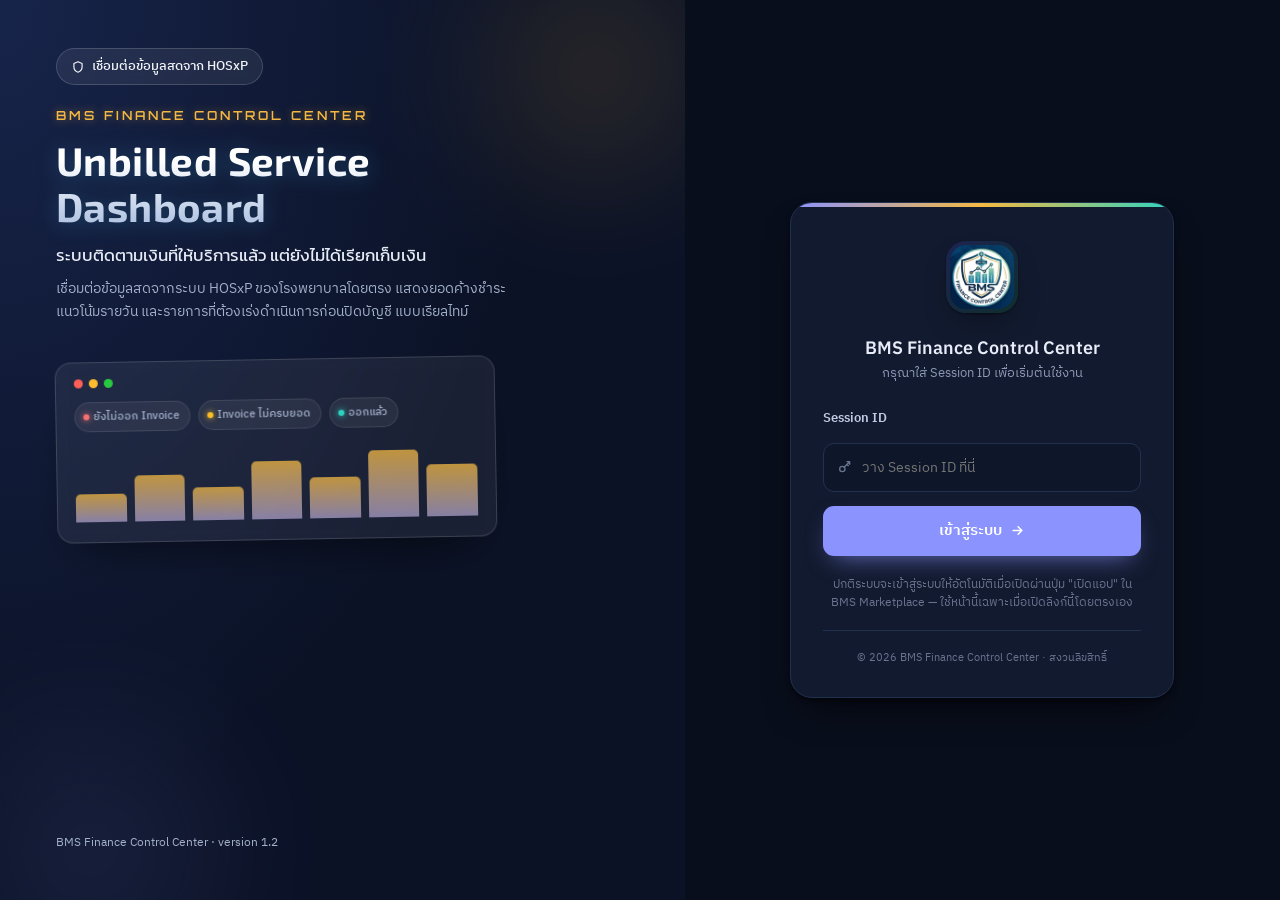
<file: index.html>
<!DOCTYPE html>
<html lang="th">
<head>
<meta charset="utf-8" />
<meta name="viewport" content="width=device-width, initial-scale=1" />
<title>เงินที่ยังไม่ได้เรียกเก็บ · Unbilled Service Dashboard</title>
<link rel="preconnect" href="https://fonts.googleapis.com" />
<link rel="preconnect" href="https://fonts.gstatic.com" crossorigin />
<link href="https://fonts.googleapis.com/css2?family=Anuphan:wght@400;500;600;700&family=Orbitron:wght@500;700&family=Exo+2:wght@500;600;700&family=Kanit:wght@300;400;500;600&family=IBM+Plex+Sans+Thai:wght@300;400;500;600&display=swap" rel="stylesheet" />
<link rel="stylesheet" href="styles.css?v=202609230130" />
</head>
<body>
<div id="app"></div>
<script src="bms-session.js?v=202609230130"></script>
<script src="hosxp-queries.js?v=202609230130"></script>
<script src="view.js?v=202609230130"></script>
<script src="app.js?v=202609230130"></script>
</body>
</html>
</file>
<file: styles.css>
/* Design tokens. Every colour in the UI comes from these variables so light/dark is one switch. */
:root {
  --bg: #F1F3F8;
  --card: #FFFFFF;
  --border: #E3E7F0;
  --line: #ECEFF5;
  --soft: #F7F8FC;
  --track: #EAEEF6;
  --ink: #0F172A;
  --text2: #334155;
  --muted: #64748B;
  --muted2: #94A3B8;
  --primary: #4F46E5;
  --primary-soft: #EEF0FF;
  --red: #DC2626;
  --red-soft: #FEEDEE;
  --red-bar: #F6B5B5;
  --amber: #D97706;
  --amber-soft: #FFF3DC;
  --teal: #0D9488;
  --teal-soft: #DDF4F0;
  --gold: #F5B942;
  --hdr1: #0F172A;
  --hdr2: #1E2A4A;
  --hdr-text: #F1F5F9;
  --hdr-muted: #A3B0C9;
  --hdr-chip: rgba(255, 255, 255, 0.09);
  --shadow: 0 1px 2px rgba(15, 23, 42, 0.05), 0 12px 28px -14px rgba(15, 23, 42, 0.16);
  --shadow-hover: 0 2px 4px rgba(15, 23, 42, 0.06), 0 18px 34px -14px rgba(15, 23, 42, 0.24);
  --radius: 16px;
  --radius-sm: 10px;
  color-scheme: light;
}

[data-theme="dark"] {
  --bg: #090E1C;
  --card: #121A2F;
  --border: #223050;
  --line: #1B2743;
  --soft: #0E1629;
  --track: #1B2644;
  --ink: #E8ECF8;
  --text2: #C2CBE2;
  --muted: #8C98B6;
  --muted2: #68738F;
  --primary: #8B93FF;
  --primary-soft: #1D2350;
  --red: #F87171;
  --red-soft: #3A1822;
  --red-bar: #86303C;
  --amber: #FBBF24;
  --amber-soft: #382B10;
  --teal: #2DD4BF;
  --teal-soft: #0F2F2D;
  --gold: #F5B942;
  --hdr1: #0B1226;
  --hdr2: #17244A;
  --hdr-chip: rgba(255, 255, 255, 0.07);
  --shadow: 0 1px 2px rgba(0, 0, 0, 0.45), 0 14px 32px -16px rgba(0, 0, 0, 0.65);
  --shadow-hover: 0 2px 4px rgba(0, 0, 0, 0.5), 0 20px 38px -16px rgba(0, 0, 0, 0.75);
  color-scheme: dark;
}

* { box-sizing: border-box; }

body {
  margin: 0;
  background: var(--bg);
  color: var(--ink);
  -webkit-font-smoothing: antialiased;
  font-family: 'IBM Plex Sans Thai', system-ui, sans-serif;
  transition: background 0.25s ease, color 0.25s ease;
}

button { font-family: inherit; color: inherit; }
h1, h2, h3 { font-family: Anuphan, 'IBM Plex Sans Thai', sans-serif; margin: 0; }
.num { font-variant-numeric: tabular-nums; }
.head { font-family: Anuphan, 'IBM Plex Sans Thai', sans-serif; }

/* ---------- layout ---------- */
.page { min-height: 100vh; }
.main { max-width: 1480px; margin: 0 auto; padding: 22px 26px 44px; display: flex; flex-direction: column; gap: 20px; }
.main.enter > * { animation: rise 0.45s ease both; }
.main.enter > *:nth-child(2) { animation-delay: 0.04s; }
.main.enter > *:nth-child(3) { animation-delay: 0.08s; }
.main.enter > *:nth-child(4) { animation-delay: 0.12s; }
.main.enter > *:nth-child(5) { animation-delay: 0.16s; }
.main.enter > *:nth-child(n+6) { animation-delay: 0.2s; }

.hdr {
  position: relative; background: #03060F; color: var(--hdr-text);
  box-shadow: 0 14px 34px -18px rgba(3, 6, 15, 0.8);
}
.banner { position: relative; height: clamp(230px, 27vw, 430px); background: #03060F url("banner.jpeg") center 27% / cover no-repeat; }
.banner::after { content: ""; position: absolute; inset: 0; background: linear-gradient(180deg, rgba(3, 6, 15, 0) 38%, rgba(3, 6, 15, 0.9) 100%), linear-gradient(90deg, rgba(3, 6, 15, 0.5), rgba(3, 6, 15, 0) 55%); }
.banner-text { position: absolute; z-index: 1; left: 26px; bottom: 22px; max-width: calc(100% - 52px); }
.hdr .kicker { font-family: Orbitron, 'Exo 2', sans-serif; font-size: 12.5px; letter-spacing: 0.24em; text-transform: uppercase; color: var(--gold); font-weight: 600; text-shadow: 0 0 10px rgba(245, 185, 66, 0.45); }
.hdr h1 { font-family: 'Exo 2', Kanit, sans-serif; font-size: 42px; font-weight: 700; margin-top: 4px; letter-spacing: 0.01em; line-height: 1.15; background: linear-gradient(180deg, #FFFFFF 20%, #9DB4DC); -webkit-background-clip: text; background-clip: text; color: transparent; filter: drop-shadow(0 2px 8px rgba(56, 189, 248, 0.35)); }
.hdr .sub { font-family: Kanit, 'IBM Plex Sans Thai', sans-serif; font-weight: 300; font-size: 17px; letter-spacing: 0.01em; color: #C5D2EA; margin-top: 4px; }
.hdr-bar { position: relative; display: flex; flex-wrap: wrap; gap: 14px 18px; align-items: center; justify-content: flex-end; padding: 14px 26px; background: rgba(3, 6, 15, 0.82); border-top: 1px solid rgba(255, 255, 255, 0.08); border-bottom-left-radius: 22px; border-bottom-right-radius: 22px; }
.hdr-hospital { margin-right: auto; }
.hdr-hospital .name { font-family: Kanit, 'IBM Plex Sans Thai', sans-serif; font-size: 24px; font-weight: 500; color: #F1F5F9; line-height: 1.25; }
.hdr-hospital .stamp { font-size: 13px; color: var(--hdr-muted); margin-top: 1px; }
.hdr-hospital .version { font-size: 12px; color: var(--hdr-muted); opacity: 0.8; margin-top: 1px; }

.processing-note { display: inline-flex; align-items: center; gap: 7px; font-size: 13.5px; font-weight: 500; color: var(--gold); background: rgba(245, 185, 66, 0.12); border: 1px solid rgba(245, 185, 66, 0.3); border-radius: 999px; padding: 7px 14px; }
.processing-note .spin { animation: spin 0.8s linear infinite; }

.seg { display: inline-flex; background: var(--hdr-chip); border-radius: 999px; padding: 4px; gap: 3px; }
.seg button { appearance: none; border: none; background: transparent; color: var(--hdr-muted); font-family: Kanit, 'IBM Plex Sans Thai', sans-serif; font-size: 17px; font-weight: 500; padding: 9px 24px; border-radius: 999px; cursor: pointer; transition: all 0.18s ease; }
.seg button:hover { color: var(--hdr-text); }
.seg button.on { background: #F8FAFC; color: #0F172A; box-shadow: 0 2px 8px rgba(0, 0, 0, 0.25); }

.datesel { display: inline-flex; align-items: center; flex-wrap: wrap; gap: 8px; font-size: 15px; color: var(--hdr-muted); }

.cal-field { position: relative; }
.cal-trigger { appearance: none; display: inline-flex; align-items: center; gap: 7px; background: var(--hdr-chip); color: var(--hdr-text); border: 1px solid rgba(255, 255, 255, 0.12); border-radius: 10px; padding: 9px 14px; font-family: inherit; font-size: 15px; cursor: pointer; transition: background 0.15s ease; }
.cal-trigger:hover, .cal-trigger.open { background: rgba(255, 255, 255, 0.16); }
.cal-trigger .cal-field-lbl { font-size: 12px; color: var(--hdr-muted); }
.cal-backdrop { position: fixed; inset: 0; z-index: 65; background: transparent; }
.cal-pop { position: absolute; top: calc(100% + 8px); left: 0; z-index: 70; width: 248px; background: var(--card); color: var(--ink); border: 1px solid var(--border); border-radius: 14px; box-shadow: var(--shadow-hover); padding: 12px; }
.cal-hd { display: flex; align-items: center; justify-content: space-between; font-size: 13.5px; font-weight: 600; margin-bottom: 8px; }
.cal-nav { appearance: none; border: none; background: var(--soft); color: var(--ink); width: 26px; height: 26px; border-radius: 8px; cursor: pointer; font-size: 15px; line-height: 1; display: inline-flex; align-items: center; justify-content: center; }
.cal-nav:hover { background: var(--track); }
.cal-dow { display: grid; grid-template-columns: repeat(7, 1fr); text-align: center; font-size: 10.5px; color: var(--muted2); margin-bottom: 4px; }
.cal-grid { display: grid; grid-template-columns: repeat(7, 1fr); gap: 2px; }
.cal-day { appearance: none; border: none; background: transparent; color: var(--text2); width: 30px; height: 30px; border-radius: 8px; font-size: 12.5px; font-variant-numeric: tabular-nums; cursor: pointer; display: inline-flex; align-items: center; justify-content: center; }
.cal-day:hover { background: var(--soft); }
.cal-day.muted { color: var(--muted2); opacity: 0.4; cursor: default; }
.cal-day.today { font-weight: 700; box-shadow: inset 0 0 0 1px var(--primary); }
.cal-day.sel { background: var(--primary); color: #fff; font-weight: 600; }

.iconbtn { appearance: none; border: 1px solid rgba(255, 255, 255, 0.14); background: var(--hdr-chip); color: var(--hdr-text); width: 44px; height: 44px; border-radius: 999px; cursor: pointer; display: inline-flex; align-items: center; justify-content: center; transition: transform 0.2s ease, background 0.2s ease; }
.iconbtn:hover { transform: rotate(18deg) scale(1.06); background: rgba(255, 255, 255, 0.16); }

/* ---------- cards ---------- */
.card { background: var(--card); border: 1px solid var(--border); border-radius: var(--radius); box-shadow: var(--shadow); padding: 18px 20px 20px; }
.card h2 { font-size: 16px; font-weight: 600; }
.card .hint { font-size: 12.5px; color: var(--muted); }
.card-head { display: flex; flex-wrap: wrap; align-items: baseline; gap: 10px; margin-bottom: 14px; }
.clickable { cursor: pointer; transition: transform 0.18s ease, box-shadow 0.18s ease, border-color 0.18s ease; }
.clickable:hover { transform: translateY(-2px); box-shadow: var(--shadow-hover); }

.kpis { display: grid; grid-template-columns: repeat(auto-fit, minmax(240px, 1fr)); gap: 16px; }
.kpi { position: relative; overflow: hidden; display: flex; flex-direction: column; gap: 4px; padding: 18px 20px 18px; border-radius: var(--radius); background: var(--card); border: 1px solid var(--border); box-shadow: var(--shadow); }
.kpi::before { content: ""; position: absolute; left: 0; top: 0; bottom: 0; width: 4px; background: var(--tone); }
.kpi .lbl { font-size: 12.5px; color: var(--muted); }
.kpi .val { font-size: 38px; font-weight: 600; line-height: 1.1; color: var(--tone); }
.kpi .unit { font-size: 14px; color: var(--muted2); }
.kpi .note { font-size: 12.5px; color: var(--muted); }
.kpi.hero { background: linear-gradient(135deg, var(--hdr1), var(--hdr2)); border-color: transparent; color: var(--hdr-text); }
.kpi.hero::before { background: var(--gold); }
.kpi.hero .lbl, .kpi.hero .note, .kpi.hero .unit { color: var(--hdr-muted); }
.kpi.hero .val { color: #F8FAFC; }
.kpi .spark { position: absolute; right: 16px; bottom: 14px; }
.kpi-hint { font-size: 12px; font-weight: 500; margin-top: 2px; }
.help { display: inline-flex; align-items: center; justify-content: center; width: 14px; height: 14px; margin-left: 5px; border-radius: 999px; background: var(--track); color: var(--muted); font-size: 10px; font-weight: 700; font-style: normal; line-height: 1; cursor: help; vertical-align: middle; }
.kpi.hero .help { background: rgba(255, 255, 255, 0.14); color: var(--hdr-muted); }
.meter { height: 8px; background: var(--track); border-radius: 99px; overflow: hidden; margin-top: 4px; }
.meter > i { display: block; height: 100%; border-radius: 99px; background: var(--tone); }

.btn { appearance: none; border: none; background: var(--ink); color: var(--card); font-size: 12.5px; font-weight: 600; padding: 9px 16px; border-radius: 999px; cursor: pointer; transition: transform 0.15s ease, opacity 0.15s ease; white-space: nowrap; }
.btn:hover { transform: translateY(-1px); opacity: 0.9; }
.pills { display: inline-flex; gap: 6px; flex-wrap: wrap; }
.pill { appearance: none; border: 1px solid var(--border); background: var(--card); color: var(--text2); font-size: 13px; font-weight: 500; padding: 7px 16px; border-radius: 999px; cursor: pointer; transition: all 0.15s ease; }
.pill:hover { border-color: var(--primary); }
.pill.on { background: var(--primary); border-color: var(--primary); color: #fff; }

.badge { display: inline-block; font-size: 10.5px; font-weight: 500; color: var(--muted); background: var(--track); border-radius: 6px; padding: 1px 7px; margin-left: 6px; white-space: nowrap; vertical-align: middle; }
.demo-tag { display: inline-block; font-size: 11px; font-weight: 600; color: #0F172A; background: var(--gold); border-radius: 999px; padding: 2px 10px; margin-left: 10px; vertical-align: middle; }
.bms-error { font-size: 12.5px; color: #FCA5A5; margin-top: 4px; max-width: 560px; }

/* funnel */
.fgrid { display: grid; grid-template-columns: repeat(auto-fit, minmax(160px, 1fr)); gap: 12px; }
.fcard { background: var(--card); border: 1px solid var(--border); border-radius: var(--radius-sm); padding: 14px 16px 14px; display: flex; flex-direction: column; gap: 8px; box-shadow: var(--shadow); }
.fcard.active { border-color: var(--primary); box-shadow: 0 0 0 2px color-mix(in srgb, var(--primary) 30%, transparent), var(--shadow); }
.fcard .n { font-size: 26px; font-weight: 600; line-height: 1; color: var(--tone); }

/* two-column rows */
.split { display: grid; grid-template-columns: repeat(auto-fit, minmax(min(100%, 420px), 1fr)); gap: 16px; align-items: stretch; }
.cards4 { display: grid; grid-template-columns: repeat(auto-fit, minmax(260px, 1fr)); gap: 16px; }
.flowrow { display: grid; grid-template-columns: 158px minmax(0, 1fr) 132px; gap: 14px; align-items: center; }
.bar { height: 22px; background: var(--track); border-radius: 8px; overflow: hidden; display: flex; }
.bar > i { display: block; height: 100%; }
.bar > i.a { background: var(--primary); }
.bar > i.g { background: var(--red-bar); }
.thin { height: 8px; background: var(--track); border-radius: 99px; overflow: hidden; }
.thin > i { display: block; height: 100%; border-radius: 99px; }
.action { border: 1px solid var(--border); border-left: 4px solid var(--tone); border-radius: 12px; padding: 12px 14px; display: flex; gap: 12px; justify-content: space-between; align-items: flex-start; background: var(--soft); }

/* tables */
table { width: 100%; border-collapse: collapse; font-size: 13px; }
th { text-align: left; font-weight: 600; font-size: 11.5px; letter-spacing: 0.06em; text-transform: uppercase; color: var(--muted); border-bottom: 1px solid var(--border); padding: 9px 12px; background: var(--soft); white-space: nowrap; }
td { padding: 11px 12px; border-bottom: 1px solid var(--line); }
tbody tr:hover td { background: var(--soft); }
.drill-head { background: linear-gradient(120deg, var(--hdr1), var(--hdr2)); color: var(--hdr-text); padding: 18px 22px 16px; display: flex; flex-direction: column; gap: 12px; }
.drill-head .chipbtn { appearance: none; border: 1px solid rgba(255, 255, 255, 0.16); background: var(--hdr-chip); color: var(--hdr-text); font-size: 12.5px; font-weight: 500; border-radius: 999px; padding: 6px 13px; cursor: pointer; }
.drill-head .chipbtn.on { background: var(--gold); border-color: var(--gold); color: #0F172A; }
.tag { display: inline-block; font-size: 12px; font-weight: 500; border-radius: 999px; padding: 3px 10px; background: var(--track); color: var(--text2); }

/* skeleton + refresh */
.sk { background: linear-gradient(90deg, var(--track) 25%, var(--line) 50%, var(--track) 75%); background-size: 200% 100%; animation: shimmer 1.3s linear infinite; border-radius: 10px; }
.refreshing .card, .refreshing .kpi, .refreshing .fcard { opacity: 0.6; transition: opacity 0.2s ease; }
.topbar { position: fixed; top: 0; left: 0; right: 0; height: 3px; background: linear-gradient(90deg, transparent, var(--gold), transparent); background-size: 50% 100%; background-repeat: no-repeat; animation: slide 1.1s ease-in-out infinite; z-index: 60; }

@keyframes rise { from { opacity: 0; transform: translateY(10px); } to { opacity: 1; transform: none; } }
@keyframes spin { to { transform: rotate(360deg); } }
@keyframes shimmer { from { background-position: 200% 0; } to { background-position: -200% 0; } }
@keyframes slide { from { background-position: -50% 0; } to { background-position: 150% 0; } }

/* ---------- login (split-screen, shown only with no session at all) ---------- */
.login-page { min-height: 100vh; display: grid; grid-template-columns: 1.15fr 1fr; animation: rise 0.5s ease both; }

.login-brand {
  position: relative; display: flex; flex-direction: column; justify-content: space-between;
  padding: 48px 56px; background: radial-gradient(120% 140% at 0% 0%, var(--hdr2), var(--hdr1) 65%); color: var(--hdr-text); overflow: hidden;
}
.login-glow { position: absolute; border-radius: 999px; filter: blur(60px); pointer-events: none; opacity: 0.5; }
.login-glow-a { width: 340px; height: 340px; top: -100px; right: -80px; background: radial-gradient(circle, rgba(245, 185, 66, 0.35), transparent 70%); }
.login-glow-b { width: 380px; height: 380px; bottom: -140px; left: -100px; background: radial-gradient(circle, rgba(139, 147, 255, 0.28), transparent 70%); }
.login-brand-top { position: relative; max-width: 520px; }
.login-badge { display: inline-flex; align-items: center; gap: 7px; font-size: 12.5px; font-weight: 500; color: var(--hdr-text); background: var(--hdr-chip); border: 1px solid rgba(255, 255, 255, 0.16); border-radius: 999px; padding: 7px 14px; backdrop-filter: blur(4px); }
.login-brand .kicker { font-family: Orbitron, 'Exo 2', sans-serif; font-size: 12.5px; letter-spacing: 0.24em; text-transform: uppercase; color: var(--gold); font-weight: 600; text-shadow: 0 0 10px rgba(245, 185, 66, 0.45); }
.login-title {
  font-family: 'Exo 2', Kanit, sans-serif; font-size: 40px; font-weight: 700; line-height: 1.16; margin-top: 14px; letter-spacing: 0.01em;
  background: linear-gradient(180deg, #FFFFFF 25%, #A9BEE0); -webkit-background-clip: text; background-clip: text; color: transparent;
  filter: drop-shadow(0 2px 10px rgba(56, 189, 248, 0.25));
}
.login-sub { font-family: Kanit, 'IBM Plex Sans Thai', sans-serif; font-size: 17px; font-weight: 400; color: #E7ECF7; margin: 12px 0 0; }
.login-desc { font-size: 13.5px; line-height: 1.75; color: var(--hdr-muted); margin: 10px 0 0; max-width: 460px; }
.login-brand-foot { position: relative; font-size: 12px; color: var(--hdr-muted); }

.login-mock { position: relative; margin-top: 34px; max-width: 440px; background: rgba(255, 255, 255, 0.06); border: 1px solid rgba(255, 255, 255, 0.14); border-radius: 16px; padding: 16px 18px 20px; backdrop-filter: blur(6px); box-shadow: 0 24px 48px -20px rgba(0, 0, 0, 0.55); transform: rotate(-1deg); transition: transform 0.3s ease; }
.login-mock:hover { transform: rotate(0deg); }
.login-mock-dots { display: flex; gap: 6px; margin-bottom: 14px; }
.login-mock-dots span { width: 9px; height: 9px; border-radius: 999px; display: block; }
.login-mock-chips { display: flex; flex-wrap: wrap; gap: 8px; margin-bottom: 16px; }
.login-mock-chip { position: relative; font-size: 11px; font-weight: 500; color: var(--hdr-muted); background: rgba(255, 255, 255, 0.06); border: 1px solid rgba(255, 255, 255, 0.1); border-radius: 999px; padding: 5px 10px 5px 18px; }
.login-mock-chip::before { content: ""; position: absolute; left: 8px; top: 50%; transform: translateY(-50%); width: 6px; height: 6px; border-radius: 999px; background: var(--c); box-shadow: 0 0 6px var(--c); }
.login-mock-bars { display: flex; align-items: flex-end; gap: 8px; height: 74px; }
.login-mock-bars i { flex: 1; border-radius: 5px 5px 0 0; background: linear-gradient(180deg, var(--gold), var(--primary) 140%); opacity: 0.75; }

.login-panel { display: flex; align-items: center; justify-content: center; padding: 32px; background: var(--bg); }
.login-box { position: relative; width: 100%; max-width: 384px; background: var(--card); border: 1px solid var(--border); border-radius: 22px; box-shadow: var(--shadow-hover); padding: 38px 32px 30px; text-align: center; overflow: hidden; }
.login-box::before { content: ""; position: absolute; top: 0; left: 0; right: 0; height: 4px; background: linear-gradient(90deg, var(--primary), var(--gold), var(--teal)); }
.login-logo-wrap { display: inline-flex; padding: 4px; border-radius: 20px; background: linear-gradient(135deg, var(--primary-soft), var(--teal-soft)); box-shadow: var(--shadow); }
.login-logo { display: block; width: 64px; height: 64px; border-radius: 16px; object-fit: cover; }
.login-box h2 { font-size: 18px; font-weight: 600; margin-top: 18px; }
.login-box .hint { color: var(--muted); font-size: 13px; line-height: 1.6; }
.login-form { display: flex; flex-direction: column; gap: 14px; margin-top: 24px; text-align: left; }
.login-label { font-size: 12.5px; font-weight: 600; color: var(--text2); }
.login-input-wrap { display: flex; align-items: center; gap: 9px; border: 1px solid var(--border); border-radius: 11px; padding: 0 13px; background: var(--soft); transition: border-color 0.15s ease, box-shadow 0.15s ease; }
.login-input-wrap:focus-within { border-color: var(--primary); box-shadow: 0 0 0 3px var(--primary-soft); }
.login-input-wrap svg { flex-shrink: 0; color: var(--muted2); }
.login-input { flex: 1; min-width: 0; border: none; background: transparent; padding: 12px 0; font-size: 14px; font-family: inherit; color: var(--ink); }
.login-input:focus { outline: none; }
.login-btn { appearance: none; border: none; border-radius: 11px; padding: 13px 20px; background: var(--primary); color: #fff; font-family: inherit; font-size: 14.5px; font-weight: 600; cursor: pointer; display: inline-flex; align-items: center; justify-content: center; gap: 8px; transition: filter 0.15s ease, transform 0.15s ease, box-shadow 0.15s ease; box-shadow: 0 10px 24px -10px color-mix(in srgb, var(--primary) 70%, transparent); }
.login-btn:hover { filter: brightness(1.08); transform: translateY(-1px); }
.login-btn:active { transform: translateY(0); }
.login-error { font-size: 12.5px; color: var(--red); background: var(--red-soft); border-radius: 10px; padding: 10px 14px; text-align: left; line-height: 1.55; }
.login-note { color: var(--muted2); font-size: 11.5px; margin-top: 20px; line-height: 1.6; }
.login-foot { color: var(--muted2); font-size: 11px; margin-top: 18px; padding-top: 18px; border-top: 1px solid var(--border); }

@media (max-width: 720px) {
  .banner { height: 210px; background-position: 30% 40%; }
  .hdr h1 { font-size: 28px; }
  .hdr .sub { font-size: 14px; }
  .seg button { font-size: 15px; padding: 8px 15px; }
  .hdr-hospital .name { font-size: 20px; }
  .main { padding: 16px 14px 32px; }
  .flowrow { grid-template-columns: 1fr; gap: 6px; }
  .hdr { padding: 16px 16px 14px; }
  .login-page { grid-template-columns: 1fr; }
  .login-brand { padding: 36px 24px; }
  .login-title { font-size: 28px; }
  .login-mock { display: none; }
  .login-panel { padding: 24px; }
}
@media (prefers-reduced-motion: reduce) {
  * { animation: none !important; transition: none !important; }
}
</file>
